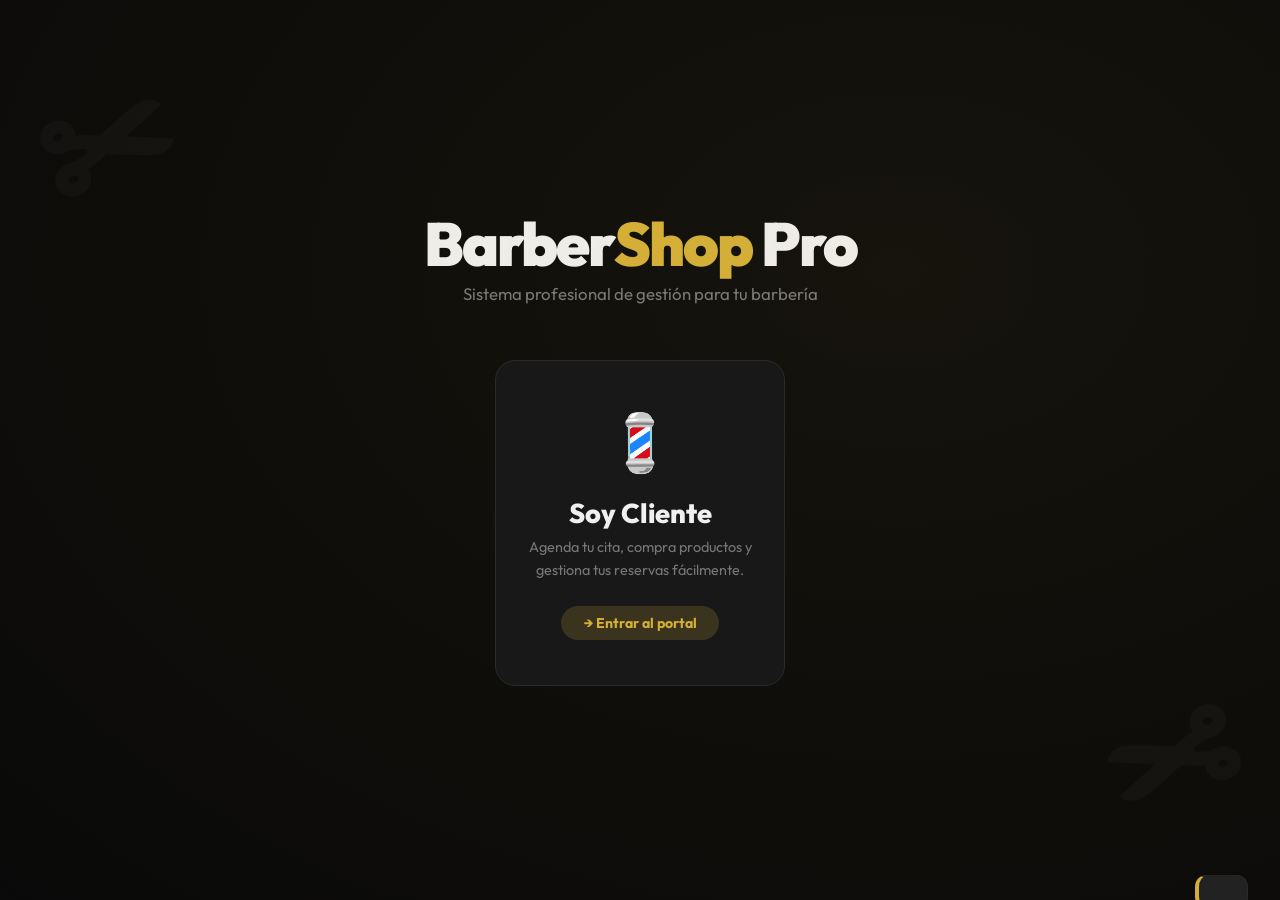
<file: barber-crm-erp2-co/index.html>
<!DOCTYPE html>
<html lang="es">
<head>
    <meta charset="UTF-8">
    <meta name="viewport" content="width=device-width, initial-scale=1.0">
    <title>BarberShop Pro — Bienvenido</title>
    <meta name="description" content="Sistema profesional de barbería. Agenda tu cita o accede al panel de administración.">
    <link href="https://fonts.googleapis.com/css2?family=Outfit:wght@300;400;600;800;900&display=swap" rel="stylesheet">
    <link rel="stylesheet" href="css/styles.css">
    <style>
        body{min-height:100vh;display:flex;flex-direction:column;align-items:center;justify-content:center;background:var(--bg);overflow:hidden;position:relative;}
        body::before{content:'';position:fixed;top:-50%;left:-50%;width:200%;height:200%;background:radial-gradient(ellipse at 60% 40%,rgba(212,175,55,.06) 0%,transparent 60%);pointer-events:none;animation:slowspin 30s linear infinite;}
        @keyframes slowspin{to{transform:rotate(360deg);}}
        .deco{position:fixed;font-size:10rem;opacity:.025;pointer-events:none;font-weight:900;}
        .deco1{top:5%;left:3%;transform:rotate(-20deg);}
        .deco2{bottom:5%;right:3%;transform:rotate(160deg);}
        .hero{text-align:center;margin-bottom:3.5rem;animation:fadeSlide .7s ease;}
        .hero-logo{font-size:3.8rem;font-weight:900;letter-spacing:-2px;line-height:1;}
        .hero-logo span{color:var(--primary);}
        .hero-sub{color:var(--muted);margin-top:.5rem;font-size:1.05rem;}
        .cards{display:flex;gap:2rem;flex-wrap:wrap;justify-content:center;animation:fadeSlide .7s ease .15s both;}
        .role-card{width:290px;background:var(--card);border:1px solid var(--border);border-radius:20px;padding:2.8rem 2rem;text-align:center;cursor:pointer;transition:all .35s;text-decoration:none;color:inherit;position:relative;overflow:hidden;}
        .role-card::after{content:'';position:absolute;inset:0;background:linear-gradient(135deg,rgba(212,175,55,.08),transparent);opacity:0;transition:opacity .35s;}
        .role-card:hover{transform:translateY(-8px);border-color:var(--primary);box-shadow:0 20px 60px rgba(212,175,55,.12);}
        .role-card:hover::after{opacity:1;}
        .rc-icon{font-size:3.5rem;margin-bottom:1.2rem;display:block;}
        .rc-title{font-size:1.7rem;font-weight:800;margin-bottom:.4rem;}
        .rc-desc{color:var(--muted);font-size:.9rem;line-height:1.6;}
        .rc-cta{display:inline-block;margin-top:1.5rem;padding:.5rem 1.4rem;border-radius:30px;font-size:.88rem;font-weight:700;}
        .client-cta{background:rgba(212,175,55,.18);color:var(--primary);}
        .admin-cta{background:rgba(255,255,255,.05);color:var(--muted);border:1px solid var(--border);}
        /* password modal */
        .pw-modal{position:fixed;inset:0;background:rgba(0,0,0,.82);backdrop-filter:blur(10px);display:flex;align-items:center;justify-content:center;z-index:900;opacity:0;pointer-events:none;transition:opacity .3s;}
        .pw-modal.open{opacity:1;pointer-events:all;}
        .pw-box{background:var(--card);border:1px solid var(--border);border-radius:20px;padding:2.8rem;width:100%;max-width:380px;text-align:center;transform:scale(.9);transition:transform .3s;}
        .pw-modal.open .pw-box{transform:scale(1);}
        .pw-box h2{color:var(--primary);font-size:1.4rem;margin-bottom:.4rem;}
        .pw-box p{color:var(--muted);font-size:.9rem;margin-bottom:1.8rem;}
        .pw-input{width:100%;padding:1rem;background:var(--bg);border:1px solid var(--border);color:var(--text);border-radius:10px;font-size:1.3rem;letter-spacing:.3em;text-align:center;outline:none;margin-bottom:1rem;transition:border-color .3s;}
        .pw-input:focus{border-color:var(--primary);}
        .pw-err{color:var(--danger);font-size:.88rem;margin-bottom:.8rem;display:none;}
        .pw-actions{display:flex;gap:.8rem;}
        .pw-actions button{flex:1;}
        /* eye toggle */
        .pw-wrapper{position:relative;display:flex;align-items:center;margin-bottom:1rem;}
        .pw-wrapper .pw-input{margin-bottom:0;padding-right:3rem;}
        .pw-eye{position:absolute;right:.85rem;background:none;border:none;cursor:pointer;font-size:1.15rem;color:var(--muted);padding:0;line-height:1;transition:color .2s;}
        .pw-eye:hover{color:var(--primary);}
    </style>
</head>
<body>
    <span class="deco deco1">✂</span>
    <span class="deco deco2">✂</span>

    <div class="hero">
        <div class="hero-logo">Barber<span>Shop</span> Pro</div>
        <p class="hero-sub">Sistema profesional de gestión para tu barbería</p>
    </div>

    <div class="cards">
        <a href="client.html" class="role-card">
            <span class="rc-icon">💈</span>
            <div class="rc-title">Soy Cliente</div>
            <p class="rc-desc">Agenda tu cita, compra productos y gestiona tus reservas fácilmente.</p>
            <span class="rc-cta client-cta">→ Entrar al portal</span>
        </a>
    </div>

    <!-- Admin Password Modal -->
    <div class="pw-modal" id="pw-modal">
        <div class="pw-box">
            <h2>🔐 Panel Admin</h2>
            <p>Ingresa tu contraseña para continuar</p>
            <div class="pw-wrapper">
                <input type="password" id="pw-input" class="pw-input" placeholder="••••••" maxlength="30" autocomplete="off" onkeydown="if(event.key==='Enter')checkPw()">
                <button class="pw-eye" type="button" onclick="toggleAdminPw(this)" title="Mostrar/ocultar contraseña">👁️</button>
            </div>
            <div class="pw-err" id="pw-err">❌ Contraseña incorrecta. Inténtalo de nuevo.</div>
            <div class="pw-actions">
                <button class="btn btn-secondary" onclick="closeAdminModal()">Cancelar</button>
                <button class="btn btn-primary" onclick="checkPw()">Entrar</button>
            </div>
        </div>
    </div>

    <div id="toast"></div>
    <script src="js/storage.js"></script>
    <script>
        function openAdminModal(){
            document.getElementById('pw-modal').classList.add('open');
            setTimeout(()=>document.getElementById('pw-input').focus(),300);
        }
        function closeAdminModal(){
            document.getElementById('pw-modal').classList.remove('open');
            document.getElementById('pw-input').value='';
            document.getElementById('pw-input').type='password';
            document.querySelector('.pw-eye').textContent='👁️';
            document.getElementById('pw-err').style.display='none';
        }
        function checkPw(){
            const val=document.getElementById('pw-input').value;
            const stored=localStorage.getItem('adminPassword')||'admin123';
            if(val===stored){
                localStorage.setItem('adminAuth','true');
                window.location.href='admin.html';
            } else {
                const e=document.getElementById('pw-err');
                e.style.display='block';
                document.getElementById('pw-input').value='';
                document.getElementById('pw-input').focus();
                setTimeout(()=>e.style.display='none',3000);
            }
        }
        function toggleAdminPw(btn){
            const inp=document.getElementById('pw-input');
            if(inp.type==='password'){
                inp.type='text';
                btn.textContent='🙈';
            } else {
                inp.type='password';
                btn.textContent='👁️';
            }
        }
        document.getElementById('pw-modal').addEventListener('click',function(e){if(e.target===this)closeAdminModal();});
        // Auto-abrir modal si viene de Ctrl+Alt+O desde client.html
        if(new URLSearchParams(window.location.search).get('admin')==='1'){
            openAdminModal();
        }
        // Abrir modal con Ctrl+Alt+O desde esta misma página
        document.addEventListener('keydown', function(e){
            if(e.ctrlKey && e.altKey && e.key.toLowerCase() === 'o'){
                e.preventDefault();
                openAdminModal();
            }
        });
    </script>
</body>
</html>
</file>
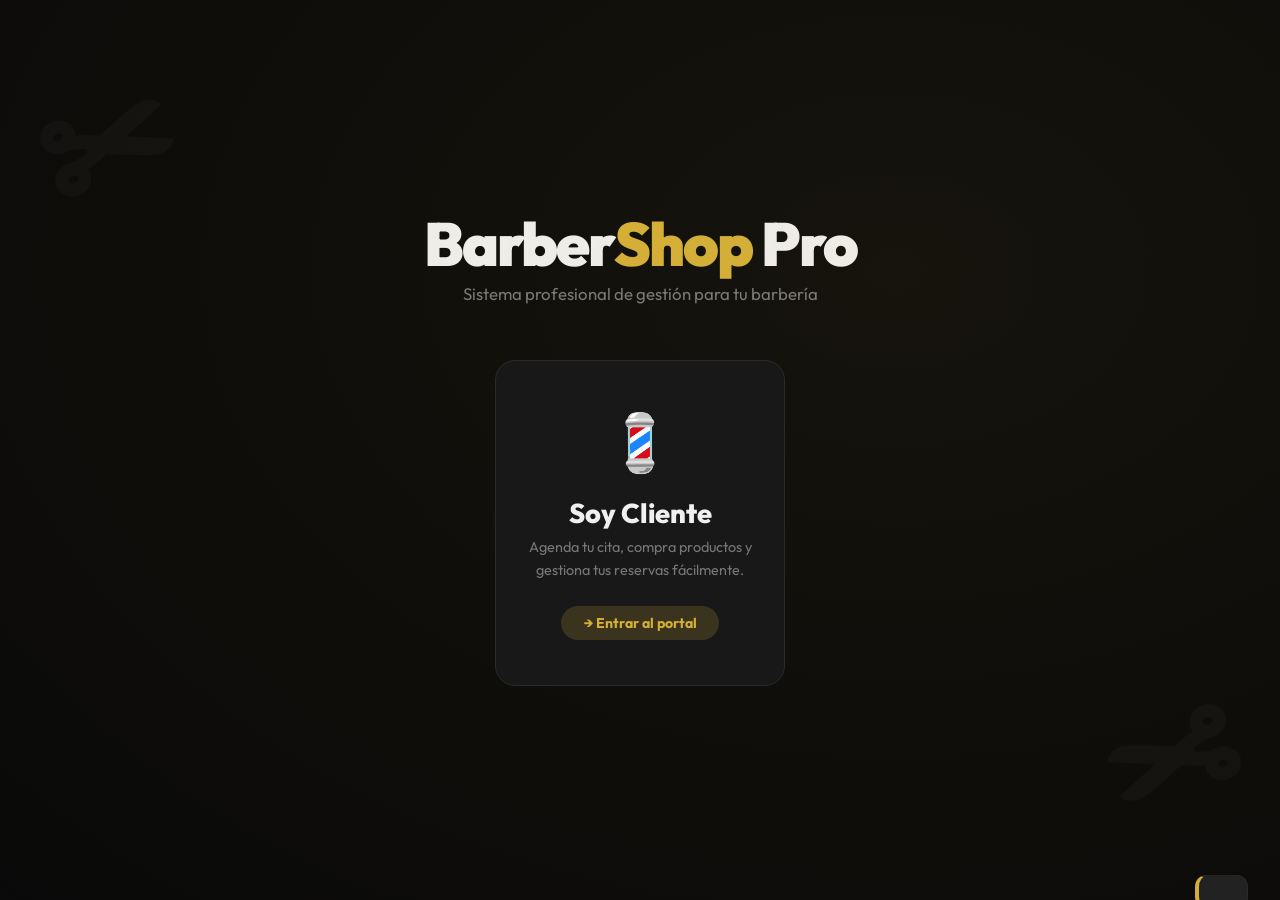
<file: barber-crm-erp2-co/admin.html>
<!DOCTYPE html>
<html lang="es">
<head>
    <meta charset="UTF-8">
    <meta name="viewport" content="width=device-width, initial-scale=1.0">
    <title>BarberShop Pro — Administrador</title>
    <link href="https://fonts.googleapis.com/css2?family=Outfit:wght@300;400;600;800;900&display=swap" rel="stylesheet">
    <link rel="stylesheet" href="css/styles.css">
    <link rel="stylesheet" href="css/admin.css">
</head>
<body class="admin-body">

<!-- ═══════════════════ SIDEBAR ═══════════════════ -->
<nav class="a-sidebar">
  <div class="logo">
    <h2>Barber<span>Shop</span> Pro</h2>
    <span class="role-chip">⚙️ Administrador</span>
  </div>
  <ul class="a-nav">
    <li class="active" data-target="dashboard"><span class="nav-icon">📊</span> Dashboard</li>
    <li data-target="pending"><span class="nav-icon">📅</span> Citas Pendientes <span class="notif-dot" id="pending-dot">0</span></li>
    <li data-target="sales"><span class="nav-icon">💰</span> Ventas</li>
    <li data-target="crm"><span class="nav-icon">👥</span> CRM Clientes</li>
    <li data-target="inventory"><span class="nav-icon">📦</span> Inventario</li>
    <li data-target="schedules"><span class="nav-icon">🚫</span> Horarios</li>
    <li data-target="catalog-prev"><span class="nav-icon">🏪</span> Catálogo</li>
  </ul>
  <div class="a-sidebar-footer">
    <button class="exit-btn" onclick="exitAdmin()">← Salir del panel</button>
  </div>
</nav>

<!-- ═══════════════════ MAIN ═══════════════════ -->
<main class="a-main" onclick="document.querySelector('.a-sidebar').classList.remove('open')">
  <button class="menu-toggle" onclick="document.querySelector('.a-sidebar').classList.toggle('open'); event.stopPropagation();">☰</button>

  <!-- DASHBOARD -->
  <section class="a-section active" id="a-dashboard">
    <div class="section-header"><div class="section-header-left"><h1>Dashboard</h1><p>Resumen general del negocio</p></div></div>
    <div class="stats-grid">
      <div class="stat-card"><div class="stat-icon">👥</div><div class="stat-val" id="d-clients">0</div><div class="stat-label">Clientes registrados</div></div>
      <div class="stat-card"><div class="stat-icon">📅</div><div class="stat-val" id="d-pending">0</div><div class="stat-label">Citas pendientes</div></div>
      <div class="stat-card"><div class="stat-icon">✅</div><div class="stat-val" id="d-confirmed">0</div><div class="stat-label">Citas confirmadas</div></div>
      <div class="stat-card"><div class="stat-icon">💰</div><div class="stat-val" id="d-sales">$0</div><div class="stat-label">Ventas totales</div></div>
      <div class="stat-card"><div class="stat-icon">📦</div><div class="stat-val" id="d-inventory">0</div><div class="stat-label">Ítems en inventario</div></div>
      <div class="stat-card"><div class="stat-icon">🛒</div><div class="stat-val" id="d-orders">0</div><div class="stat-label">Órdenes recibidas</div></div>
    </div>
    <h3 style="color:var(--primary);margin-bottom:1rem;">📅 Próximas citas confirmadas</h3>
    <div id="upcoming-list" class="appt-list"></div>
  </section>

  <!-- CITAS PENDIENTES -->
  <section class="a-section" id="a-pending">
    <div class="section-header">
      <div class="section-header-left"><h1>Citas Pendientes</h1><p>Haz clic en el avatar del cliente para ver detalles y confirmar</p></div>
    </div>
    <div id="pending-list" class="appt-list"></div>
  </section>

  <!-- VENTAS -->
  <section class="a-section" id="a-sales">
    <div class="section-header"><div class="section-header-left"><h1>Ventas</h1><p>Órdenes de compra de clientes</p></div></div>
    <div class="table-wrap">
      <table>
        <thead><tr><th>#</th><th>Cliente</th><th>Productos</th><th>Total</th><th>Pago</th><th>Estado</th><th>Fecha</th><th>Acción</th></tr></thead>
        <tbody id="sales-body"></tbody>
      </table>
    </div>
  </section>

  <!-- CRM -->
  <section class="a-section" id="a-crm">
    <div class="section-header"><div class="section-header-left"><h1>CRM: Clientes</h1><p>Administra la información de tus clientes</p></div></div>
    <div class="admin-form-wrap">
      <form id="form-client" onsubmit="return false">
        <input type="hidden" id="client-id">
        <div class="form-row">
          <div class="input-group"><label>Nombre completo</label><input type="text" id="client-name" placeholder="Juan Pérez" required></div>
          <div class="input-group"><label>Teléfono (con código país)</label><input type="tel" id="client-phone" placeholder="+52 5512345678"></div>
        </div>
        <div class="input-group"><label>Usuario</label><input type="text" id="client-username" placeholder="usuario123"></div>
        <div style="display:flex;gap:.8rem;">
          <button class="btn btn-primary" onclick="saveClient()">💾 Guardar Cliente</button>
          <button class="btn btn-secondary" id="btn-cancel-client" style="display:none" onclick="cancelClient()">Cancelar</button>
        </div>
      </form>
    </div>
    <div class="table-wrap">
      <table><thead><tr><th>Nombre</th><th>Teléfono</th><th>Usuario</th><th>Citas</th><th>Acciones</th></tr></thead>
      <tbody id="crm-body"></tbody></table>
    </div>
  </section>

  <!-- INVENTARIO -->
  <section class="a-section" id="a-inventory">
    <div class="section-header"><div class="section-header-left"><h1>Inventario</h1><p>Gestiona servicios y productos</p></div></div>
    <div class="admin-form-wrap">
      <form id="form-item" onsubmit="return false">
        <input type="hidden" id="item-id">
        <div class="form-row">
          <div class="input-group"><label>Tipo</label>
            <select id="item-type"><option value="Servicio">Servicio</option><option value="Producto">Producto</option></select>
          </div>
          <div class="input-group"><label>Nombre</label><input type="text" id="item-name" placeholder="Ej. Corte de Cabello"></div>
        </div>
        <div class="form-row">
          <div class="input-group"><label>Precio ($)</label><input type="number" id="item-price" min="0" step="0.01"></div>
          <div class="input-group"><label>Imagen (opcional)</label><input type="file" id="item-image" accept="image/*"></div>
        </div>
        <div style="display:flex;gap:.8rem;">
          <button class="btn btn-primary" onclick="saveItem()">💾 Guardar Ítem</button>
          <button class="btn btn-secondary" id="btn-cancel-item" style="display:none" onclick="cancelItem()">Cancelar</button>
        </div>
      </form>
    </div>
    <div class="table-wrap">
      <table><thead><tr><th>Img</th><th>Tipo</th><th>Nombre</th><th>Precio</th><th>Acciones</th></tr></thead>
      <tbody id="inv-body"></tbody></table>
    </div>
  </section>

  <!-- HORARIOS -->
  <section class="a-section" id="a-schedules">
    <div class="section-header"><div class="section-header-left"><h1>Horarios</h1><p>Bloquea días o crea días de descanso</p></div></div>
    <div class="admin-form-wrap" style="max-width:500px;">
      <h3 style="margin-bottom:1.2rem;">Bloquear un día completo</h3>
      <div class="form-row">
        <div class="input-group"><label>Fecha</label><input type="date" id="block-date"></div>
        <div style="display:flex;align-items:flex-end;padding-bottom:1.2rem;">
          <button class="btn btn-danger" onclick="blockDay()">🚫 Bloquear día</button>
        </div>
      </div>
      <h3 style="margin:1.2rem 0;">Bloquear horas específicas</h3>
      <div class="form-row">
        <div class="input-group"><label>Fecha</label><input type="date" id="block-slot-date"></div>
        <div class="input-group"><label>Hora</label>
          <select id="block-slot-time">
            <option>09:00</option><option>10:00</option><option>11:00</option><option>12:00</option>
            <option>13:00</option><option>14:00</option><option>15:00</option><option>16:00</option>
            <option>17:00</option><option>18:00</option><option>19:00</option>
          </select>
        </div>
      </div>
      <button class="btn btn-danger btn-sm" onclick="blockSlot()">🚫 Bloquear hora</button>
    </div>
    <h3 style="margin-bottom:1rem;color:var(--primary);">Días y horas bloqueadas</h3>
    <div id="blocked-list"></div>
  </section>

  <!-- CATÁLOGO PREVIEW -->
  <section class="a-section" id="a-catalog-prev">
    <div class="section-header"><div class="section-header-left"><h1>Vista del Catálogo</h1><p>Así lo ven los clientes</p></div></div>
    <div style="display:grid;grid-template-columns:repeat(auto-fill,minmax(200px,1fr));gap:1.2rem;" id="admin-catalog-grid"></div>
  </section>

</main>

<!-- ═══════════════ CLIENT DETAIL MODAL ═══════════════ -->
<div class="modal-overlay" id="client-modal">
  <div class="modal-box">
    <button class="modal-close" onclick="document.getElementById('client-modal').classList.remove('active')">✕</button>
    <div class="client-modal-avatar" id="cm-avatar">?</div>
    <div class="client-modal-name" id="cm-name">—</div>
    <div class="client-modal-sub" id="cm-sub">—</div>
    <div class="client-detail-rows" id="cm-details"></div>
    <div style="display:flex;gap:.8rem;">
      <button class="btn btn-success" style="flex:1" id="cm-confirm-btn" onclick="confirmAppointment()">✅ Confirmar Cita</button>
      <button class="btn btn-danger btn-sm" id="cm-cancel-btn" onclick="cancelAppointmentAdmin()">Cancelar cita</button>
    </div>
  </div>
</div>

<div id="toast"></div>

<script src="js/storage.js"></script>
<script src="js/seed.js"></script>
<script src="js/admin-app.js"></script>
</body>
</html>
</file>
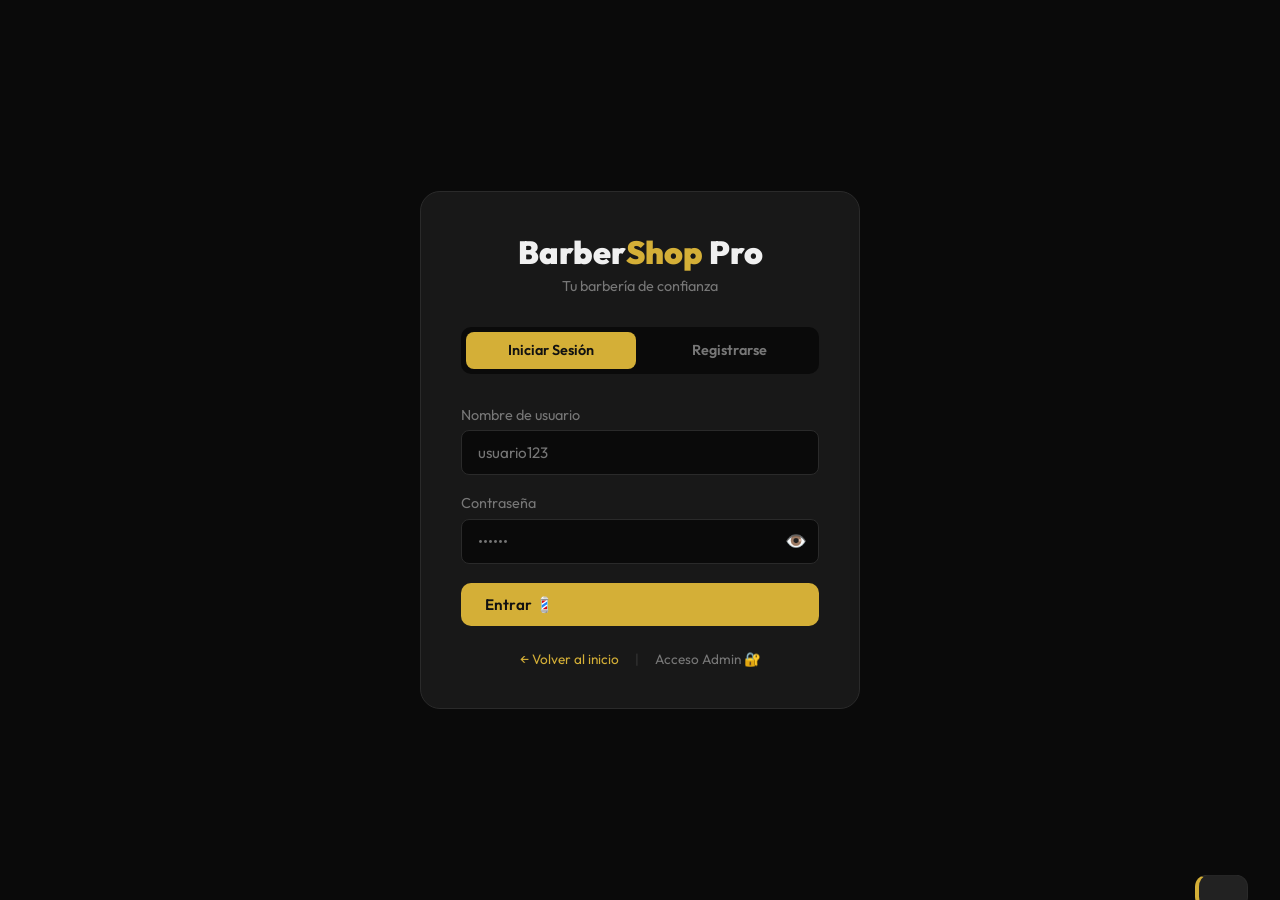
<file: barber-crm-erp2-co/client.html>
<!DOCTYPE html>
<html lang="es">
<head>
    <meta charset="UTF-8">
    <meta name="viewport" content="width=device-width, initial-scale=1.0">
    <title>BarberShop Pro — Portal Cliente</title>
    <link href="https://fonts.googleapis.com/css2?family=Outfit:wght@300;400;600;800;900&display=swap" rel="stylesheet">
    <link rel="stylesheet" href="css/styles.css">
    <link rel="stylesheet" href="css/client.css">
    <style>
      .pw-wrapper{position:relative;display:flex;align-items:center;}
      .pw-wrapper input{flex:1;padding-right:2.8rem;}
      .pw-eye{position:absolute;right:.75rem;background:none;border:none;cursor:pointer;font-size:1.1rem;color:var(--muted);padding:0;line-height:1;transition:color .2s;}
      .pw-eye:hover{color:var(--primary);}
    </style>
</head>
<body class="client-body">

<!-- ═══════════════════ AUTH OVERLAY ═══════════════════ -->
<div class="auth-overlay" id="auth-overlay">
  <div class="auth-box">
    <div class="logo">Barber<span>Shop</span> Pro</div>
    <p class="sub">Tu barbería de confianza</p>
    <div class="auth-tabs">
      <button class="auth-tab active" id="tab-login" onclick="switchAuth('login')">Iniciar Sesión</button>
      <button class="auth-tab" id="tab-register" onclick="switchAuth('register')">Registrarse</button>
    </div>
    <!-- Login -->
    <div id="form-login">
      <div class="input-group"><label>Nombre de usuario</label><input type="text" id="login-username" placeholder="usuario123"></div>
      <div class="input-group"><label>Contraseña</label><div class="pw-wrapper"><input type="password" id="login-pass" placeholder="••••••" onkeydown="if(event.key==='Enter')doLogin()"><button class="pw-eye" type="button" onclick="togglePw('login-pass',this)" title="Mostrar/ocultar contraseña">👁️</button></div></div>
      <div id="login-err" style="color:var(--danger);font-size:.88rem;margin-bottom:.8rem;display:none;"></div>
      <button class="btn btn-primary" style="width:100%" onclick="doLogin()">Entrar 💈</button>
    </div>
    <!-- Register -->
    <div id="form-register" style="display:none">
      <div class="input-group"><label>Nombre completo</label><input type="text" id="reg-name" placeholder="Juan Pérez"></div>
      <div class="input-group"><label>Teléfono (con código de país)</label><input type="tel" id="reg-phone" placeholder="+52 5512345678"></div>
      <div class="input-group"><label>Nombre de usuario</label><input type="text" id="reg-username" placeholder="usuario123"></div>
      <div class="input-group"><label>Contraseña</label><div class="pw-wrapper"><input type="password" id="reg-pass" placeholder="Mínimo 6 caracteres"><button class="pw-eye" type="button" onclick="togglePw('reg-pass',this)" title="Mostrar/ocultar contraseña">👁️</button></div></div>
      <div id="reg-err" style="color:var(--danger);font-size:.88rem;margin-bottom:.8rem;display:none;"></div>
      <button class="btn btn-primary" style="width:100%" onclick="doRegister()">Crear cuenta ✂️</button>
    </div>
    <p style="text-align:center;margin-top:1.5rem;font-size:.85rem;color:var(--muted);display:flex;justify-content:center;gap:1rem;">
      <a href="index.html" style="color:var(--primary);text-decoration:none;">← Volver al inicio</a>
      <span style="opacity:0.3">|</span>
      <a href="index.html?admin=1" style="color:var(--muted);text-decoration:none;">Acceso Admin 🔐</a>
    </p>
  </div>
</div>

<!-- ═══════════════════ SIDEBAR ═══════════════════ -->
<nav class="c-sidebar">
  <div class="logo">
    <h2>Barber<span>Shop</span> Pro</h2>
    <small id="sb-username">Cargando...</small>
  </div>
  <ul class="c-nav">
    <li class="active" data-target="inicio"><span class="nav-icon">🏠</span><span>Inicio</span></li>
    <li data-target="catalogo"><span class="nav-icon">✂️</span><span>Catálogo</span></li>
    <li data-target="citas"><span class="nav-icon">📅</span><span>Agendar Cita</span></li>
    <li data-target="carrito"><span class="nav-icon">🛒</span><span>Carrito</span><span class="cart-badge" id="cart-badge">0</span></li>
    <li data-target="cuenta"><span class="nav-icon">👤</span><span>Mi Cuenta</span></li>
  </ul>
  <div class="c-user-box">
    <div class="user-name" id="sb-user-name">—</div>
    <div class="user-email" id="sb-user-username">—</div>
    <button class="logout-btn" onclick="Auth.logout()">Cerrar sesión</button>
  </div>
</nav>

<!-- ═══════════════════ MAIN ═══════════════════ -->
<main class="c-main" onclick="document.querySelector('.c-sidebar').classList.remove('open')">
  <button class="menu-toggle" onclick="document.querySelector('.c-sidebar').classList.toggle('open'); event.stopPropagation();">☰</button>

  <!-- INICIO -->
  <section class="c-section active" id="s-inicio">
    <div style="text-align:center;padding:3rem 1rem;">
      <div style="font-size:5rem;margin-bottom:1rem;">💈</div>
      <h1 style="font-size:2.5rem;font-weight:900;">Bienvenido, <span id="welcome-name" style="color:var(--primary)">Cliente</span></h1>
      <p style="color:var(--muted);margin-top:.5rem;font-size:1.05rem;">¿Qué deseas hacer hoy?</p>
      <div style="display:flex;gap:1rem;justify-content:center;margin-top:2.5rem;flex-wrap:wrap;">
        <button class="btn btn-primary" style="font-size:1rem;padding:1rem 2rem;" onclick="goTo('catalogo')">✂️ Ver Catálogo</button>
        <button class="btn btn-secondary" style="font-size:1rem;padding:1rem 2rem;" onclick="goTo('citas')">📅 Agendar Cita</button>
      </div>
    </div>
    <div style="display:grid;grid-template-columns:repeat(auto-fit,minmax(180px,1fr));gap:1rem;margin-top:2rem;">
      <div class="stat-card" style="background:var(--card);border:1px solid var(--border);border-radius:14px;padding:1.5rem;text-align:center;">
        <div style="font-size:2rem;margin-bottom:.5rem;">📅</div>
        <div id="my-appt-count" style="font-size:2rem;font-weight:900;color:var(--primary);">0</div>
        <div style="color:var(--muted);font-size:.88rem;">Mis Citas</div>
      </div>
      <div class="stat-card" style="background:var(--card);border:1px solid var(--border);border-radius:14px;padding:1.5rem;text-align:center;">
        <div style="font-size:2rem;margin-bottom:.5rem;">🛒</div>
        <div id="my-order-count" style="font-size:2rem;font-weight:900;color:var(--primary);">0</div>
        <div style="color:var(--muted);font-size:.88rem;">Mis Compras</div>
      </div>
      <div class="stat-card" style="background:var(--card);border:1px solid var(--border);border-radius:14px;padding:1.5rem;text-align:center;">
        <div style="font-size:2rem;margin-bottom:.5rem;">✂️</div>
        <div id="services-count" style="font-size:2rem;font-weight:900;color:var(--primary);">0</div>
        <div style="color:var(--muted);font-size:.88rem;">Servicios</div>
      </div>
    </div>
  </section>

  <!-- CATÁLOGO -->
  <section class="c-section" id="s-catalogo">
    <div class="section-header">
      <h1>Catálogo</h1>
      <p>Servicios y productos disponibles</p>
    </div>
    <div class="search-bar"><span class="si">🔍</span><input type="text" id="cat-search" placeholder="Buscar..."></div>
    <div class="cat-filters">
      <button class="cat-filter-btn active" data-filter="all">Todos</button>
      <button class="cat-filter-btn" data-filter="Servicio">✂️ Servicios</button>
      <button class="cat-filter-btn" data-filter="Producto">🛍️ Productos</button>
    </div>
    <div class="catalog-grid" id="catalog-grid"></div>
  </section>

  <!-- CITAS -->
  <section class="c-section" id="s-citas">
    <div class="section-header">
      <h1>Agendar Cita</h1>
      <p>Selecciona un día disponible en el calendario</p>
    </div>
    <div style="display:grid;grid-template-columns:1fr 1fr;gap:2rem;flex-wrap:wrap;" id="citas-layout">
      <div>
        <h3 style="margin-bottom:1rem;color:var(--primary);">📅 Selecciona fecha y hora</h3>
        <div class="calendar-wrap" id="client-calendar"></div>
      </div>
      <div>
        <h3 style="margin-bottom:1rem;color:var(--primary);">📋 Mis citas registradas</h3>
        <div id="my-appts-list"><p style="color:var(--muted);">Sin citas aún.</p></div>
      </div>
    </div>
  </section>

  <!-- CARRITO -->
  <section class="c-section" id="s-carrito">
    <div class="section-header">
      <h1>🛒 Mi Carrito</h1>
      <p>Revisa tu pedido antes de pagar</p>
    </div>
    <div style="display:grid;grid-template-columns:1fr 380px;gap:2rem;" id="cart-layout">
      <div id="cart-items-list"></div>
      <div>
        <div class="cart-summary">
          <div class="total-row"><span>Total</span><span id="cart-total">$0.00</span></div>
          <button class="btn btn-primary" style="width:100%" onclick="openPayment()">💳 Proceder al Pago</button>
          <button class="btn btn-secondary" style="width:100%;margin-top:.6rem" onclick="Cart.clear();renderCart()">Vaciar carrito</button>
        </div>
      </div>
    </div>
  </section>

  <!-- MI CUENTA -->
  <section class="c-section" id="s-cuenta">
    <div class="section-header">
      <h1>👤 Mi Cuenta</h1>
      <p>Tu historial de citas y compras, y configuración de perfil</p>
    </div>

    <!-- PERFIL -->
    <div style="background:var(--card);border:1px solid var(--border);border-radius:14px;padding:2rem;margin-bottom:2rem;">
      <h3 style="color:var(--primary);margin-bottom:1.5rem;">⚙️ Datos de mi perfil</h3>
      <div style="display:grid;grid-template-columns:repeat(auto-fit,minmax(220px,1fr));gap:1.5rem;margin-bottom:1.5rem;">
        <div class="input-group" style="margin-bottom:0;"><label>Nombre completo</label><input type="text" id="prof-name"></div>
        <div class="input-group" style="margin-bottom:0;"><label>Teléfono</label><input type="tel" id="prof-phone"></div>
        <div class="input-group" style="margin-bottom:0;"><label>Nombre de usuario</label><input type="text" id="prof-username" readonly style="opacity:0.6;cursor:not-allowed;" title="El nombre de usuario no se puede cambiar"></div>
        <div class="input-group" style="margin-bottom:0;">
          <label>Contraseña</label>
          <div class="pw-wrapper" style="margin-bottom:0;">
            <input type="password" id="prof-pass">
            <button class="pw-eye" type="button" onclick="togglePw('prof-pass',this)">👁️</button>
          </div>
        </div>
      </div>
      <div style="display:flex;gap:1rem;justify-content:space-between;flex-wrap:wrap;">
        <button class="btn btn-primary" onclick="updateProfile()">💾 Guardar Cambios</button>
        <button class="btn btn-danger" onclick="deleteAccount()">🗑️ Eliminar mi cuenta</button>
      </div>
    </div>
    <div class="account-grid">
      <div>
        <h3 style="color:var(--primary);margin-bottom:1rem;">📅 Mis Citas</h3>
        <div id="account-appts"></div>
      </div>
      <div>
        <h3 style="color:var(--primary);margin-bottom:1rem;">🛒 Mis Compras</h3>
        <div id="account-orders"></div>
      </div>
    </div>
  </section>

</main>

<!-- ═══════════════ SLOTS MODAL ═══════════════ -->
<div class="modal-overlay" id="slots-modal">
  <div class="modal-box" style="max-width:420px;">
    <button class="modal-close" onclick="document.getElementById('slots-modal').classList.remove('active')">✕</button>
    <h2>⏰ Horarios Disponibles</h2>
    <p id="slots-modal-title">Selecciona tu hora</p>
    <div class="slots-grid" id="slots-grid"></div>
  </div>
</div>

<!-- ═══════════════ SERVICE BOOKING MODAL ═══════════════ -->
<div class="modal-overlay" id="book-modal">
  <div class="modal-box">
    <button class="modal-close" onclick="document.getElementById('book-modal').classList.remove('active')">✕</button>
    <h2>✂️ Confirmar Cita</h2>
    <p>Elige el servicio para tu cita</p>
    <div class="input-group">
      <label>Servicio</label>
      <select id="book-service"></select>
    </div>
    <div style="background:var(--bg);border-radius:10px;padding:1rem;margin-bottom:1.5rem;font-size:.9rem;" id="book-summary"></div>
    <button class="btn btn-primary" style="width:100%" onclick="confirmBooking()">✅ Confirmar Cita</button>
  </div>
</div>

<!-- ═══════════════ PAYMENT MODAL ═══════════════ -->
<div class="modal-overlay" id="payment-modal">
  <div class="modal-box" style="max-width:500px;">
    <button class="modal-close" onclick="document.getElementById('payment-modal').classList.remove('active')">✕</button>
    <h2>💳 Método de Pago</h2>
    <p>Selecciona cómo deseas pagar</p>
    <div class="payment-methods">
      <div class="pay-method active" id="pm-card" onclick="selectPayMethod('card')">💳 Tarjeta</div>
      <div class="pay-method" id="pm-cash" onclick="selectPayMethod('cash')">💵 Efectivo</div>
    </div>
    <!-- Card form -->
    <div id="card-form">
      <div class="card-visual">
        <div style="font-size:.75rem;color:#aaa;letter-spacing:.1em;">NÚMERO DE TARJETA</div>
        <div class="cv-num" id="cv-num">•••• •••• •••• ••••</div>
        <div class="cv-row">
          <div><div style="font-size:.65rem;color:#888;">TITULAR</div><span id="cv-name">NOMBRE TITULAR</span></div>
          <div><div style="font-size:.65rem;color:#888;">VENCE</div><span id="cv-exp">MM/AA</span></div>
        </div>
      </div>
      <div class="form-row">
        <div class="input-group"><label>Número de tarjeta</label><input type="text" id="card-num" maxlength="19" placeholder="1234 5678 9012 3456" oninput="fmtCard(this)"></div>
        <div class="input-group"><label>Titular</label><input type="text" id="card-name" placeholder="Como aparece en la tarjeta"></div>
      </div>
      <div class="form-row">
        <div class="input-group"><label>Fecha de vencimiento</label><input type="text" id="card-exp" maxlength="5" placeholder="MM/AA" oninput="fmtExp(this)"></div>
        <div class="input-group"><label>CVV</label><input type="text" id="card-cvv" maxlength="4" placeholder="•••"></div>
      </div>
    </div>
    <!-- Cash info -->
    <div id="cash-info" style="display:none;background:var(--bg);border-radius:10px;padding:1.5rem;text-align:center;margin-bottom:1.5rem;">
      <div style="font-size:3rem;margin-bottom:.5rem;">💵</div>
      <p style="font-weight:700;">Pago en efectivo al recibir</p>
      <p style="color:var(--muted);font-size:.88rem;margin-top:.3rem;">Tu pedido quedará registrado y lo pagarás al recogerlo.</p>
    </div>
    <div style="background:var(--bg);border-radius:8px;padding:1rem;margin-bottom:1.2rem;display:flex;justify-content:space-between;font-weight:700;">
      <span>Total a pagar:</span><span style="color:var(--primary)" id="pay-total">$0.00</span>
    </div>
    <button class="btn btn-primary" style="width:100%" onclick="processPayment()">✅ Confirmar Compra</button>
  </div>
</div>

<div id="toast"></div>

<!-- ═══════════════ SCRIPTS ═══════════════ -->
<script src="js/storage.js"></script>
<script src="js/auth.js"></script>
<script src="js/calendar.js"></script>
<script src="js/cart.js"></script>
<script src="js/seed.js"></script>
<script src="js/client-app.js"></script>
<script>
  // Toggle mostrar/ocultar contraseña
  function togglePw(inputId, btn){
    const inp = document.getElementById(inputId);
    if(inp.type === 'password'){
      inp.type = 'text';
      btn.textContent = '🙈';
    } else {
      inp.type = 'password';
      btn.textContent = '👁️';
    }
  }
  // Ctrl+Alt+O → ir al login de admin
  document.addEventListener('keydown', function(e){
    if(e.ctrlKey && e.altKey && e.key.toLowerCase() === 'o'){
      e.preventDefault();
      window.location.href = 'index.html?admin=1';
    }
  });
</script>
</body>
</html>
</file>
<file: barber-crm-erp2-co/css/styles.css>
:root {
    --primary: #d4af37;
    --primary-dark: #b5952f;
    --primary-glow: rgba(212,175,55,0.25);
    --bg: #0a0a0a;
    --bg2: #111;
    --card: #181818;
    --card2: #222;
    --text: #f0f0f0;
    --muted: #777;
    --border: #2a2a2a;
    --success: #22c55e;
    --danger: #ef4444;
    --info: #3b82f6;
}
*{margin:0;padding:0;box-sizing:border-box;font-family:'Outfit',sans-serif;}
body{background:var(--bg);color:var(--text);}

/* ── Buttons ── */
.btn{display:inline-flex;align-items:center;gap:.4rem;padding:.75rem 1.5rem;border:none;border-radius:10px;cursor:pointer;font-weight:600;font-size:.95rem;transition:all .3s ease;}
.btn-primary{background:var(--primary);color:#111;}
.btn-primary:hover{background:var(--primary-dark);transform:translateY(-1px);}
.btn-secondary{background:transparent;color:var(--muted);border:1px solid var(--border);}
.btn-secondary:hover{border-color:var(--muted);color:var(--text);}
.btn-danger{background:rgba(239,68,68,.15);color:var(--danger);border:1px solid rgba(239,68,68,.3);}
.btn-danger:hover{background:rgba(239,68,68,.25);}
.btn-success{background:rgba(34,197,94,.15);color:var(--success);border:1px solid rgba(34,197,94,.3);}
.btn-success:hover{background:rgba(34,197,94,.25);}
.btn-sm{padding:.4rem .9rem;font-size:.85rem;}

/* ── Inputs ── */
.input-group{margin-bottom:1.2rem;}
.input-group label{display:block;margin-bottom:.4rem;color:var(--muted);font-size:.9rem;}
.input-group input,.input-group select,.input-group textarea{width:100%;padding:.75rem 1rem;background:var(--bg);border:1px solid var(--border);color:var(--text);border-radius:8px;outline:none;transition:border-color .3s;font-size:.95rem;}
.input-group input:focus,.input-group select:focus,.input-group textarea:focus{border-color:var(--primary);}

/* ── Status badges ── */
.badge{display:inline-block;padding:.25rem .7rem;border-radius:20px;font-size:.78rem;font-weight:700;}
.badge-pending{background:rgba(212,175,55,.2);color:var(--primary);}
.badge-confirmed{background:rgba(34,197,94,.2);color:var(--success);}
.badge-completed{background:rgba(59,130,246,.2);color:var(--info);}
.badge-cancelled{background:rgba(239,68,68,.2);color:var(--danger);}

/* ── Modal overlay ── */
.modal-overlay{position:fixed;inset:0;background:rgba(0,0,0,.8);backdrop-filter:blur(8px);display:flex;align-items:center;justify-content:center;z-index:9000;opacity:0;pointer-events:none;transition:opacity .3s;}
.modal-overlay.active{opacity:1;pointer-events:all;}
.modal-box{background:var(--card);border:1px solid var(--border);border-radius:20px;padding:2.5rem;width:100%;max-width:480px;transform:scale(.92);transition:transform .3s;}
.modal-overlay.active .modal-box{transform:scale(1);}
.modal-box h2{color:var(--primary);font-size:1.4rem;margin-bottom:.3rem;}
.modal-box p{color:var(--muted);margin-bottom:1.5rem;font-size:.9rem;}
.modal-close{position:absolute;top:1rem;right:1.2rem;background:none;border:none;color:var(--muted);font-size:1.5rem;cursor:pointer;}
.modal-box{position:relative;}

/* ── Table ── */
.table-wrap{background:var(--card);border-radius:14px;border:1px solid var(--border);overflow:hidden;margin-top:1.5rem;}
table{width:100%;border-collapse:collapse;}
th,td{padding:.9rem 1rem;text-align:left;border-bottom:1px solid var(--border);}
th{background:rgba(0,0,0,.3);color:var(--primary);font-size:.85rem;text-transform:uppercase;letter-spacing:.05em;}
tr:last-child td{border-bottom:none;}
tr:hover{background:rgba(255,255,255,.02);}

/* ── Animations ── */
@keyframes fadeSlide{from{opacity:0;transform:translateY(12px);}to{opacity:1;transform:translateY(0);}}
.fade-in{animation:fadeSlide .4s ease;}

/* ── Sidebar Toggle ── */
.menu-toggle{position:fixed;top:1rem;left:1rem;z-index:2000;background:var(--card);border:1px solid var(--border);color:var(--primary);width:42px;height:42px;border-radius:10px;display:none;align-items:center;justify-content:center;cursor:pointer;font-size:1.5rem;transition:all .3s;}
.menu-toggle:hover{background:var(--card2);}
@media(max-width:768px){
    .menu-toggle{display:flex;}
    .c-sidebar, .a-sidebar{transform:translateX(-100%);transition:transform .3s ease-in-out;width:260px !important;}
    .c-sidebar.open, .a-sidebar.open{transform:translateX(0);box-shadow:4px 0 20px rgba(0,0,0,0.5);}
    .c-main, .a-main{margin-left:0 !important;padding-top:4.5rem !important;}
}

/* ── Toast ── */
#toast{position:fixed;bottom:2rem;right:2rem;background:var(--card2);border:1px solid var(--border);border-left:4px solid var(--primary);color:var(--text);padding:1rem 1.5rem;border-radius:12px;font-size:.95rem;transform:translateY(120%);transition:transform .4s ease;z-index:99999;max-width:340px;}
#toast.show{transform:translateY(0);}
#toast.toast-success{border-left-color:var(--success);}
#toast.toast-error{border-left-color:var(--danger);}
</file>
<file: barber-crm-erp2-co/css/admin.css>
/* ── Admin portal layout ─────────────────────────────── */
body.admin-body{display:flex;min-height:100vh;overflow:hidden;}

.a-sidebar{width:250px;flex-shrink:0;background:var(--card);border-right:1px solid var(--border);display:flex;flex-direction:column;position:fixed;top:0;left:0;height:100vh;z-index:100;}
.a-sidebar .logo{padding:1.8rem 1.5rem 1.2rem;border-bottom:1px solid var(--border);}
.a-sidebar .logo h2{font-weight:900;font-size:1.4rem;}
.a-sidebar .logo span{color:var(--primary);}
.a-sidebar .logo .role-chip{display:inline-block;background:rgba(212,175,55,.15);color:var(--primary);font-size:.72rem;font-weight:700;padding:.15rem .6rem;border-radius:20px;margin-top:.3rem;}

.a-nav{list-style:none;padding:1rem 0;flex:1;overflow-y:auto;}
.a-nav li{display:flex;align-items:center;gap:.8rem;padding:.85rem 1.5rem;cursor:pointer;border-left:3px solid transparent;font-weight:600;font-size:.9rem;color:var(--muted);transition:all .25s;}
.a-nav li:hover{color:var(--text);background:rgba(255,255,255,.02);}
.a-nav li.active{color:var(--primary);border-left-color:var(--primary);background:rgba(212,175,55,.07);}
.a-nav li .nav-icon{font-size:1.1rem;width:20px;text-align:center;}
.a-nav li .notif-dot{margin-left:auto;width:20px;height:20px;background:var(--danger);color:#fff;font-size:.7rem;font-weight:800;border-radius:50%;display:none;align-items:center;justify-content:center;}
.a-nav li .notif-dot.show{display:flex;}

.a-sidebar-footer{padding:1rem 1.5rem;border-top:1px solid var(--border);}
.a-sidebar-footer .exit-btn{width:100%;padding:.55rem;background:rgba(239,68,68,.1);border:1px solid rgba(239,68,68,.25);color:var(--danger);border-radius:8px;cursor:pointer;font-weight:600;font-size:.85rem;transition:all .3s;}
.a-sidebar-footer .exit-btn:hover{background:rgba(239,68,68,.2);}

.a-main{margin-left:250px;flex:1;overflow-y:auto;height:100vh;padding:2rem;}
.a-section{display:none;}
.a-section.active{display:block;animation:fadeSlide .4s ease;}

/* ── Stats cards ── */
.stats-grid{display:grid;grid-template-columns:repeat(auto-fit,minmax(200px,1fr));gap:1.2rem;margin-bottom:2rem;}
.stat-card{background:var(--card);border:1px solid var(--border);border-radius:14px;padding:1.5rem;position:relative;overflow:hidden;transition:all .3s;}
.stat-card:hover{border-color:var(--primary);transform:translateY(-3px);}
.stat-card::before{content:'';position:absolute;top:0;right:0;width:80px;height:80px;background:radial-gradient(circle at top right,rgba(212,175,55,.1),transparent 70%);pointer-events:none;}
.stat-card .stat-icon{font-size:1.8rem;margin-bottom:.8rem;}
.stat-card .stat-val{font-size:2.2rem;font-weight:900;color:var(--primary);}
.stat-card .stat-label{color:var(--muted);font-size:.85rem;margin-top:.2rem;}

/* ── Pending appointments ── */
.appt-list{display:flex;flex-direction:column;gap:1rem;}
.appt-row{background:var(--card);border:1px solid var(--border);border-radius:14px;padding:1.2rem 1.5rem;display:flex;align-items:center;gap:1.2rem;transition:all .3s;}
.appt-row:hover{border-color:rgba(212,175,55,.4);}
.appt-avatar{width:48px;height:48px;border-radius:50%;background:linear-gradient(135deg,var(--primary),var(--primary-dark));display:flex;align-items:center;justify-content:center;font-size:1.2rem;font-weight:800;color:#111;flex-shrink:0;cursor:pointer;transition:all .3s;}
.appt-avatar:hover{transform:scale(1.1);}
.appt-info{flex:1;}
.appt-info h4{font-weight:700;font-size:1rem;}
.appt-info p{color:var(--muted);font-size:.85rem;margin-top:.1rem;}
.appt-actions{display:flex;gap:.6rem;flex-shrink:0;}

/* ── Client detail modal ── */
.client-modal-avatar{width:80px;height:80px;border-radius:50%;background:linear-gradient(135deg,var(--primary),var(--primary-dark));display:flex;align-items:center;justify-content:center;font-size:2rem;font-weight:900;color:#111;margin:0 auto 1rem;}
.client-modal-name{text-align:center;font-size:1.3rem;font-weight:800;margin-bottom:.2rem;}
.client-modal-sub{text-align:center;color:var(--muted);font-size:.9rem;margin-bottom:1.5rem;}
.client-detail-rows{background:var(--bg);border-radius:10px;padding:1rem;margin-bottom:1.5rem;}
.cdr{display:flex;justify-content:space-between;padding:.5rem 0;border-bottom:1px solid var(--border);}
.cdr:last-child{border-bottom:none;}
.cdr span:first-child{color:var(--muted);font-size:.88rem;}
.cdr span:last-child{font-weight:700;font-size:.88rem;}

/* ── CRM / ERP forms (admin) ── */
.admin-form-wrap{background:var(--card);border:1px solid var(--border);border-radius:14px;padding:1.8rem;margin-bottom:1.5rem;}
.form-row{display:grid;grid-template-columns:1fr 1fr;gap:1rem;}
@media(max-width:600px){.form-row{grid-template-columns:1fr;}}

/* ── Sales ── */
.order-row td:last-child{white-space:nowrap;}

/* ── Inventory image ── */
.inv-img{width:42px;height:42px;object-fit:cover;border-radius:6px;}
.inv-img-ph{width:42px;height:42px;background:var(--card2);border-radius:6px;display:flex;align-items:center;justify-content:center;font-size:.7rem;color:var(--muted);}

/* ── Schedules / blockdays ── */
.schedule-grid{display:grid;grid-template-columns:repeat(auto-fill,minmax(150px,1fr));gap:.8rem;margin-top:1rem;}
.blocked-day-card{background:rgba(239,68,68,.1);border:1px solid rgba(239,68,68,.3);border-radius:10px;padding:.8rem;display:flex;justify-content:space-between;align-items:center;font-size:.9rem;}
.blocked-day-card button{background:none;border:none;color:var(--danger);cursor:pointer;font-size:1rem;}

/* ── Section header ── */
.section-header{margin-bottom:1.8rem;display:flex;align-items:flex-end;justify-content:space-between;flex-wrap:wrap;gap:1rem;}
.section-header-left h1{font-size:1.8rem;font-weight:800;color:var(--primary);}
.section-header-left p{color:var(--muted);font-size:.88rem;margin-top:.2rem;}

/* ── Action buttons in tables ── */
.action-btn{background:none;border:none;cursor:pointer;font-size:.85rem;font-weight:600;padding:.3rem .6rem;border-radius:6px;transition:all .2s;}
.edit-btn{color:var(--primary);}
.delete-btn{color:var(--danger);}
.edit-btn:hover{background:rgba(212,175,55,.1);}
.delete-btn:hover{background:rgba(239,68,68,.1);}
</file>
<file: barber-crm-erp2-co/css/client.css>
/* ── Client portal layout ─────────────────────────────── */
body.client-body{display:flex;min-height:100vh;overflow:hidden;}

.c-sidebar{width:240px;flex-shrink:0;background:var(--card);border-right:1px solid var(--border);display:flex;flex-direction:column;padding:0;position:fixed;top:0;left:0;height:100vh;z-index:100;}
.c-sidebar .logo{padding:1.8rem 1.5rem 1rem;border-bottom:1px solid var(--border);}
.c-sidebar .logo h2{font-weight:900;font-size:1.4rem;}
.c-sidebar .logo span{color:var(--primary);}
.c-sidebar .logo small{display:block;color:var(--muted);font-size:.78rem;margin-top:.2rem;}

.c-nav{list-style:none;padding:1rem 0;flex:1;overflow-y:auto;}
.c-nav li{display:flex;align-items:center;gap:.8rem;padding:.85rem 1.5rem;cursor:pointer;border-left:3px solid transparent;font-weight:600;font-size:.92rem;color:var(--muted);transition:all .25s;position:relative;}
.c-nav li:hover{color:var(--text);background:rgba(255,255,255,.03);}
.c-nav li.active{color:var(--primary);border-left-color:var(--primary);background:rgba(212,175,55,.07);}
.c-nav li .nav-icon{font-size:1.1rem;width:22px;text-align:center;}
.c-nav li .cart-badge{position:absolute;right:1.2rem;background:var(--primary);color:#111;font-size:.7rem;font-weight:800;width:20px;height:20px;border-radius:50%;display:none;align-items:center;justify-content:center;}

.c-user-box{padding:1rem 1.5rem;border-top:1px solid var(--border);}
.c-user-box .user-name{font-weight:700;font-size:.95rem;}
.c-user-box .user-email{color:var(--muted);font-size:.8rem;}
.c-user-box .logout-btn{margin-top:.6rem;width:100%;padding:.5rem;background:rgba(239,68,68,.1);border:1px solid rgba(239,68,68,.25);color:var(--danger);border-radius:8px;cursor:pointer;font-weight:600;font-size:.85rem;transition:all .3s;}
.c-user-box .logout-btn:hover{background:rgba(239,68,68,.2);}

.c-main{margin-left:240px;flex:1;overflow-y:auto;height:100vh;padding:2rem;}
.c-section{display:none;}
.c-section.active{display:block;animation:fadeSlide .4s ease;}

/* ── Auth overlay ── */
.auth-overlay{position:fixed;inset:0;background:var(--bg);display:flex;align-items:center;justify-content:center;z-index:5000;}
.auth-box{width:100%;max-width:440px;background:var(--card);border:1px solid var(--border);border-radius:20px;padding:2.5rem;}
.auth-box .logo{text-align:center;font-size:2rem;font-weight:900;margin-bottom:.3rem;}
.auth-box .logo span{color:var(--primary);}
.auth-box p.sub{text-align:center;color:var(--muted);margin-bottom:2rem;font-size:.9rem;}
.auth-tabs{display:flex;gap:.5rem;margin-bottom:2rem;background:var(--bg);border-radius:10px;padding:.3rem;}
.auth-tab{flex:1;padding:.6rem;border:none;background:transparent;color:var(--muted);cursor:pointer;font-weight:600;border-radius:8px;font-size:.9rem;transition:all .3s;}
.auth-tab.active{background:var(--primary);color:#111;}

/* ── Catalog grid ── */
.cat-filters{display:flex;gap:.6rem;margin-bottom:1.5rem;flex-wrap:wrap;}
.cat-filter-btn{padding:.5rem 1.2rem;border-radius:20px;border:1px solid var(--border);background:transparent;color:var(--muted);cursor:pointer;font-weight:600;font-size:.85rem;transition:all .3s;}
.cat-filter-btn.active{background:var(--primary);color:#111;border-color:var(--primary);}

.catalog-grid{display:grid;grid-template-columns:repeat(auto-fill,minmax(200px,1fr));gap:1.2rem;}
.cat-card{background:var(--card);border:1px solid var(--border);border-radius:14px;overflow:hidden;transition:all .3s;display:flex;flex-direction:column;}
.cat-card:hover{transform:translateY(-4px);border-color:var(--primary);box-shadow:0 10px 40px rgba(212,175,55,.1);}
.cat-card img,.cat-img-placeholder{width:100%;height:160px;object-fit:cover;}
.cat-img-placeholder{background:var(--card2);display:flex;align-items:center;justify-content:center;font-size:2.5rem;}
.cat-card-body{padding:1rem;flex:1;display:flex;flex-direction:column;gap:.5rem;}
.cat-card-body h3{font-size:1rem;font-weight:700;}
.cat-card-body .price{color:var(--primary);font-size:1.3rem;font-weight:800;}
.cat-card-body .cat-type{font-size:.75rem;color:var(--muted);text-transform:uppercase;letter-spacing:.05em;}
.cat-card-body .btn{margin-top:auto;}

/* ── Calendar ── */
.calendar-wrap{background:var(--card);border:1px solid var(--border);border-radius:16px;padding:1.5rem;max-width:500px;}
.cal-header{display:flex;align-items:center;justify-content:space-between;margin-bottom:1.2rem;}
.cal-title{font-size:1.1rem;font-weight:700;color:var(--primary);}
.cal-nav{background:var(--card2);border:1px solid var(--border);color:var(--text);width:36px;height:36px;border-radius:8px;cursor:pointer;font-size:1.2rem;display:flex;align-items:center;justify-content:center;transition:all .3s;}
.cal-nav:hover{border-color:var(--primary);color:var(--primary);}
.cal-grid{display:grid;grid-template-columns:repeat(7,1fr);gap:4px;}
.cal-day-name{text-align:center;font-size:.75rem;font-weight:700;color:var(--muted);padding:.4rem 0;}
.cal-day{text-align:center;padding:.6rem .2rem;border-radius:8px;font-size:.9rem;font-weight:600;cursor:default;}
.cal-day.available{background:rgba(34,197,94,.12);color:#22c55e;cursor:pointer;border:1px solid rgba(34,197,94,.3);}
.cal-day.available:hover{background:rgba(34,197,94,.25);}
.cal-day.unavailable{background:rgba(239,68,68,.08);color:#ef4444;opacity:.7;border:1px solid rgba(239,68,68,.15);}
.cal-day.past,.cal-day.empty{color:var(--muted);opacity:.3;}
.cal-legend{display:flex;gap:1.5rem;margin-top:1rem;font-size:.82rem;color:var(--muted);}
.legend-dot{display:inline-block;width:10px;height:10px;border-radius:50%;margin-right:.4rem;}
.legend-dot.avail{background:var(--success);}
.legend-dot.unavail{background:var(--danger);}

/* ── Slots modal ── */
.slots-grid{display:grid;grid-template-columns:repeat(3,1fr);gap:.6rem;margin-top:1rem;}
.slot-btn{padding:.65rem;border-radius:8px;font-weight:700;font-size:.9rem;cursor:pointer;transition:all .3s;border:none;}
.slot-available{background:rgba(34,197,94,.15);color:var(--success);border:1px solid rgba(34,197,94,.35);}
.slot-available:hover{background:rgba(34,197,94,.3);}
.slot-taken{background:rgba(239,68,68,.1);color:var(--danger);cursor:not-allowed;opacity:.6;}

/* ── Cart ── */
.cart-item{display:flex;gap:1rem;align-items:center;padding:1rem;background:var(--card);border:1px solid var(--border);border-radius:12px;margin-bottom:.8rem;}
.cart-item img,.cart-item-img{width:60px;height:60px;object-fit:cover;border-radius:8px;flex-shrink:0;}
.cart-item-img{background:var(--card2);display:flex;align-items:center;justify-content:center;font-size:1.5rem;}
.cart-item-info{flex:1;}
.cart-item-info h4{font-size:.95rem;font-weight:700;}
.cart-item-info .ci-price{color:var(--primary);font-weight:700;font-size:.95rem;}
.cart-qty{display:flex;align-items:center;gap:.4rem;}
.qty-btn{width:28px;height:28px;background:var(--card2);border:1px solid var(--border);color:var(--text);border-radius:6px;cursor:pointer;font-size:1rem;display:flex;align-items:center;justify-content:center;}
.cart-summary{background:var(--card);border:1px solid var(--border);border-radius:14px;padding:1.5rem;margin-top:1.5rem;}
.cart-summary .total-row{display:flex;justify-content:space-between;align-items:center;font-size:1.2rem;font-weight:800;color:var(--primary);margin-bottom:1.2rem;}

/* ── Payment form ── */
.payment-methods{display:flex;gap:.6rem;margin-bottom:1.5rem;}
.pay-method{flex:1;padding:.8rem;border:2px solid var(--border);border-radius:10px;text-align:center;cursor:pointer;font-weight:700;font-size:.9rem;color:var(--muted);transition:all .3s;}
.pay-method.active{border-color:var(--primary);color:var(--primary);background:rgba(212,175,55,.07);}
.card-visual{background:linear-gradient(135deg,#1a1a2e 0%,#16213e 100%);border-radius:16px;padding:1.5rem;margin-bottom:1.5rem;border:1px solid rgba(212,175,55,.2);}
.card-visual .cv-num{font-size:1.2rem;letter-spacing:.2em;font-weight:700;margin:1rem 0 .5rem;}
.card-visual .cv-row{display:flex;justify-content:space-between;font-size:.8rem;color:#aaa;}

/* ── My account ── */
.account-grid{display:grid;grid-template-columns:1fr 1fr;gap:1.5rem;}
@media(max-width:700px){.account-grid{grid-template-columns:1fr;}}
.appt-card{background:var(--card);border:1px solid var(--border);border-radius:12px;padding:1.2rem;margin-bottom:.8rem;display:flex;gap:1rem;align-items:flex-start;}
.appt-card .ac-icon{font-size:2rem;}
.appt-card .ac-info h4{font-weight:700;margin-bottom:.2rem;}
.appt-card .ac-info p{color:var(--muted);font-size:.85rem;}

/* ── Section header ── */
.section-header{margin-bottom:2rem;}
.section-header h1{font-size:1.8rem;font-weight:800;color:var(--primary);}
.section-header p{color:var(--muted);font-size:.9rem;margin-top:.2rem;}

/* ── Search bar ── */
.search-bar{position:relative;max-width:400px;margin-bottom:1.5rem;}
.search-bar input{width:100%;padding:.75rem 1rem .75rem 2.8rem;background:var(--card);border:1px solid var(--border);color:var(--text);border-radius:10px;outline:none;font-size:.95rem;transition:border-color .3s;}
.search-bar input:focus{border-color:var(--primary);}
.search-bar .si{position:absolute;left:.9rem;top:50%;transform:translateY(-50%);color:var(--muted);}

/* Responsive handled in styles.css */
</file>
